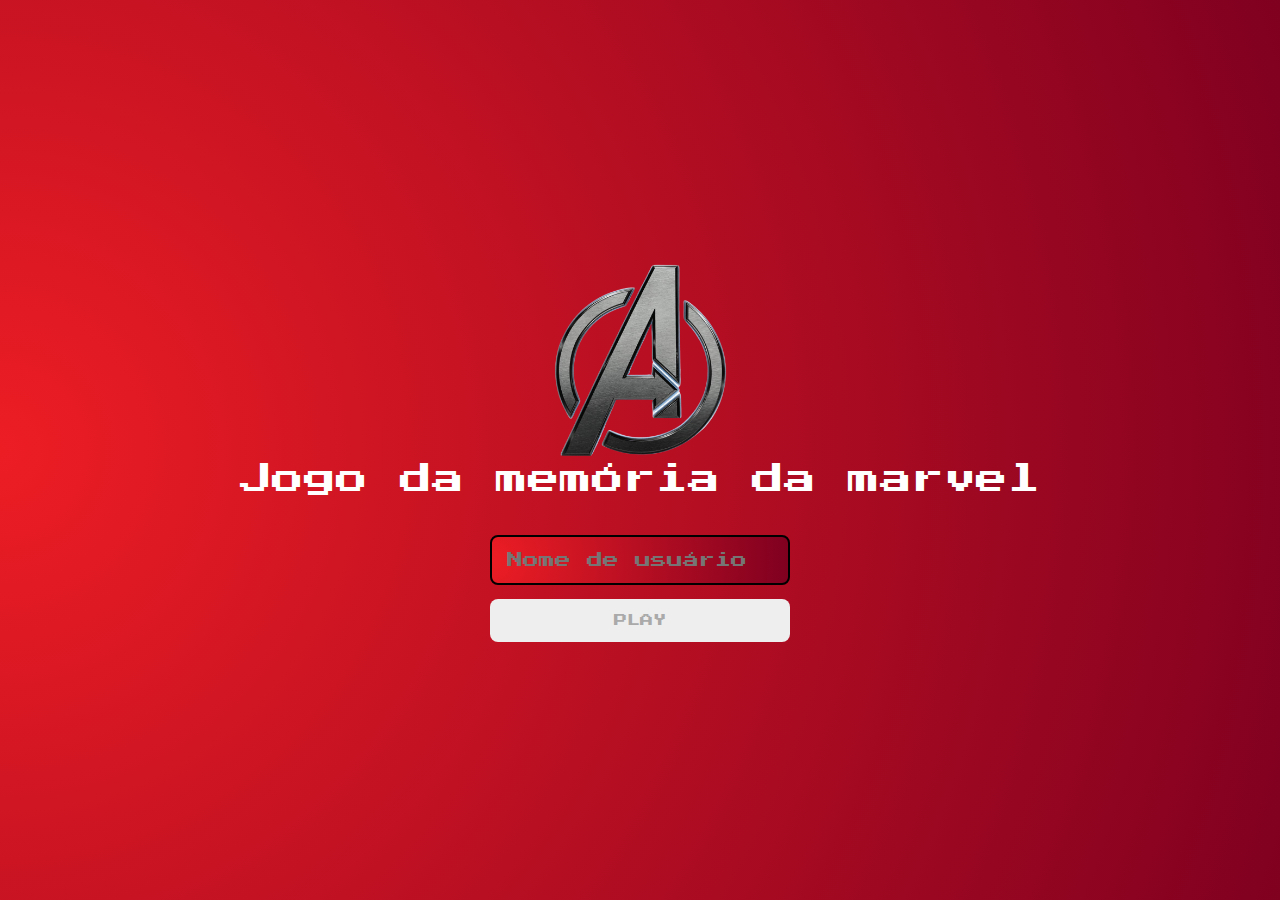
<file: index.html>
<!DOCTYPE html>
<html lang="pt-br">
<head>
    <meta charset="UTF-8">
    <link rel="stylesheet" href="./css/reset.css">
    <link rel="stylesheet" href="./css/login.css">
    <script defer src="./js/login.js"></script>
    <meta name="viewport" content="width=device-width, initial-scale=1.0">
    <title>Login</title>
</head>
<body>
   <form class="login-form">

    <div class="login-header"> 
        <img src="./img/Avengers.png" alt="icon Avengers">
        <h1> Jogo da memória da marvel </h1>
    </div>

    <input type="text" id="login-input" placeholder="Nome de usuário">
    <button type="submit" class="login-button" disabled>PLAY</button>
</form>
</body>
</html>
</file>
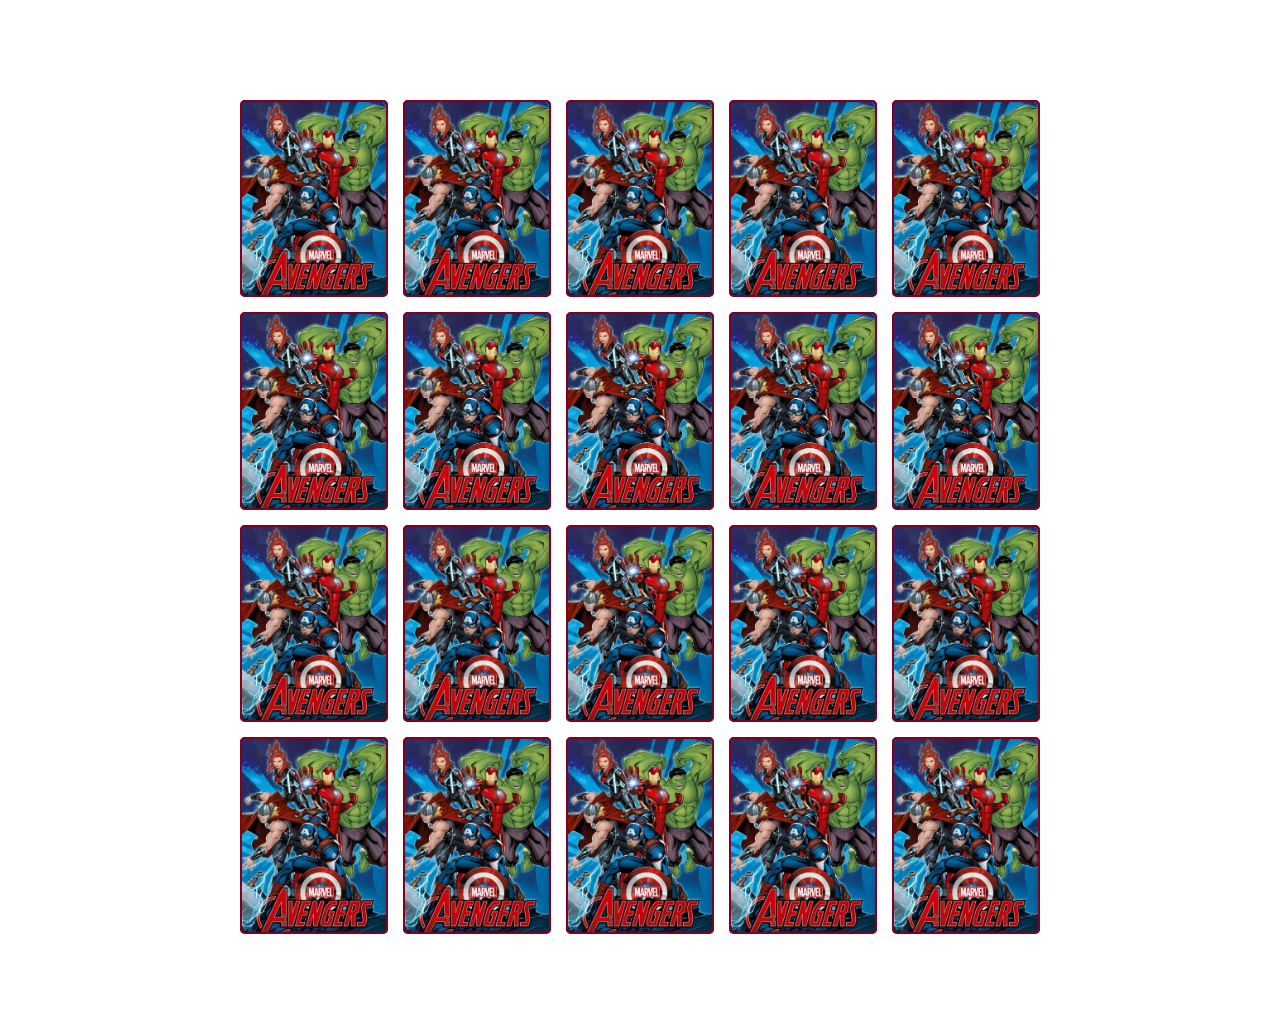
<file: pages/memorygame.html>
<!DOCTYPE html>
<html lang="pt-br">
<head>
    <meta charset="UTF-8">
    <meta name="viewport" content="width=device-width, initial-scale=1.0">
     <link rel="stylesheet" href="../css/reset.css">
    <link rel="stylesheet" href="../css/game.css">
    <script defer src="../js/game.js"></script>
    <title>Jogo da memória dos Vingadores </title>
</head>
<body>
    <div class="grid">  
    
        <!-- <div class="card">
            <div class="face front"></div>
            <div class="face back"></div>
        </div>  -->
 
    </div>
</body>
</html>
</file>
<file: css/login.css>
.login-form {
    align-items: center;
    display: flex;
    flex-direction: column;
    height: 100vh;
    /* background-color:#ED1D24; */
    justify-content: center;
   background: radial-gradient(circle at center left, #ED1D24 0%, #800020 100%);
}

.login-header{
     display: flex;
    align-items: center;
    flex-direction: column;
    justify-content: center;
    margin-bottom: 40px;
}

.login-header img {
    width: 200px;
}

.login-header h1 {
    color: 	#ffffff;
    font-size: 1.5 em;
}

#login-input{
background: radial-gradient(circle at center left, #ED1D24 0%, #800020 100%);
border: 2px solid #000000;
border-radius: 8px;
font-size: 1em;
margin-bottom: 14px;
max-width: 300px;
width:100%;  /*empre que possivel ocupa todo lugar da tela mas no máximo 300px */
outline: none;
padding: 15px;
}

.login-button {
    background-color: #504a4a ;
    padding: 15px;
    border-radius: 8px;
    color: white;
    cursor: pointer;
    font-size: 1.5 em;
    max-width: 300px;
    width:100%
}

.login-button:disabled {
    background-color: #eee;
    color: #aaa;
    cursor: auto;
}
</file>
<file: css/game.css>
.grid {
    display: grid;
    grid-template-columns: repeat(5, 1fr);
    gap: 15px;
    width:100%;
    max-width: 800px;
    margin: 100px auto;
}

.card {
     aspect-ratio: 3/4;
     width:100%;
     border-radius:5px;
     position: relative;
     transition: all 1600ms ease;
     transform-style: preserve-3d; /*preservar o comportamento 3d*/
}

.face {
    width: 100%;
    height: 100%;
    position: absolute;
    background-size: cover;
    background-position: center;
    border: 2px solid #800020;
    border-radius:5px;
    transition: all 600ms ease;
}

.front {

    transform: rotateY('180deg');
}

.back {
   background-image: url('../img/marvelback.jpeg');
   backface-visibility: hidden;
}

.reveal-card{
 transform: rotateY(180deg);
}

.disabled-card{
    filter: saturate(0);
    opacity: 0.6;
}
</file>
